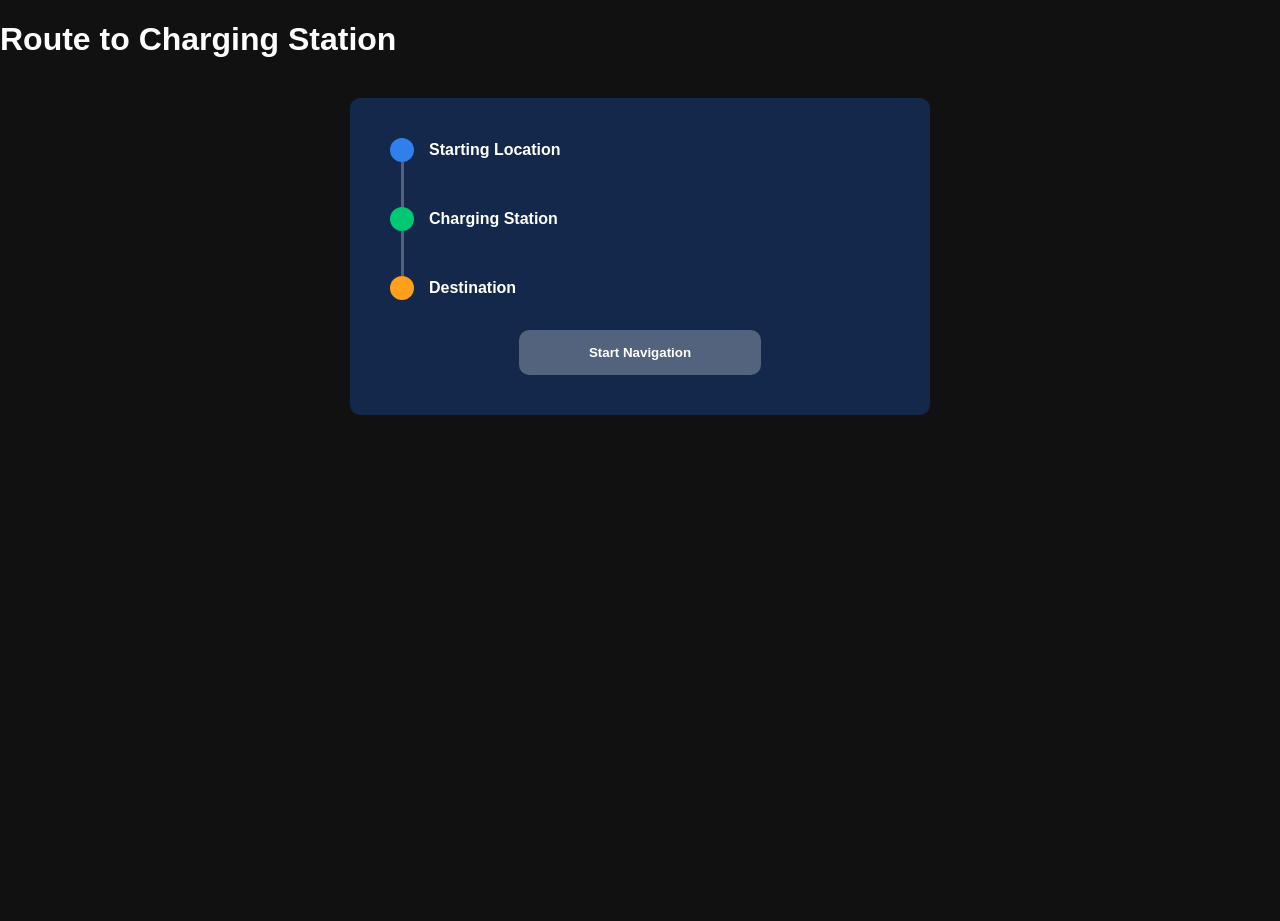
<file: components/charging-station-routes.html>
<!DOCTYPE html>
<html lang="en">

<head>
  <meta charset="UTF-8">
  <title>Charging Routes</title>
  <link rel="stylesheet" href="../css/style.css">
</head>

<body>

<div class="screen">

  <h1>Route to Charging Station</h1>

  <div class="route-box">

    <div class="step">

      <div class="dot blue"></div>
      Starting Location

    </div>

    <div class="line"></div>

    <div class="step">

      <div class="dot green"></div>
      Charging Station

    </div>

    <div class="line"></div>

    <div class="step">

      <div class="dot orange"></div>
      Destination

    </div>

    <button class="start-btn">
      Start Navigation
    </button>

  </div>

</div>

</body>
</html>
</file>
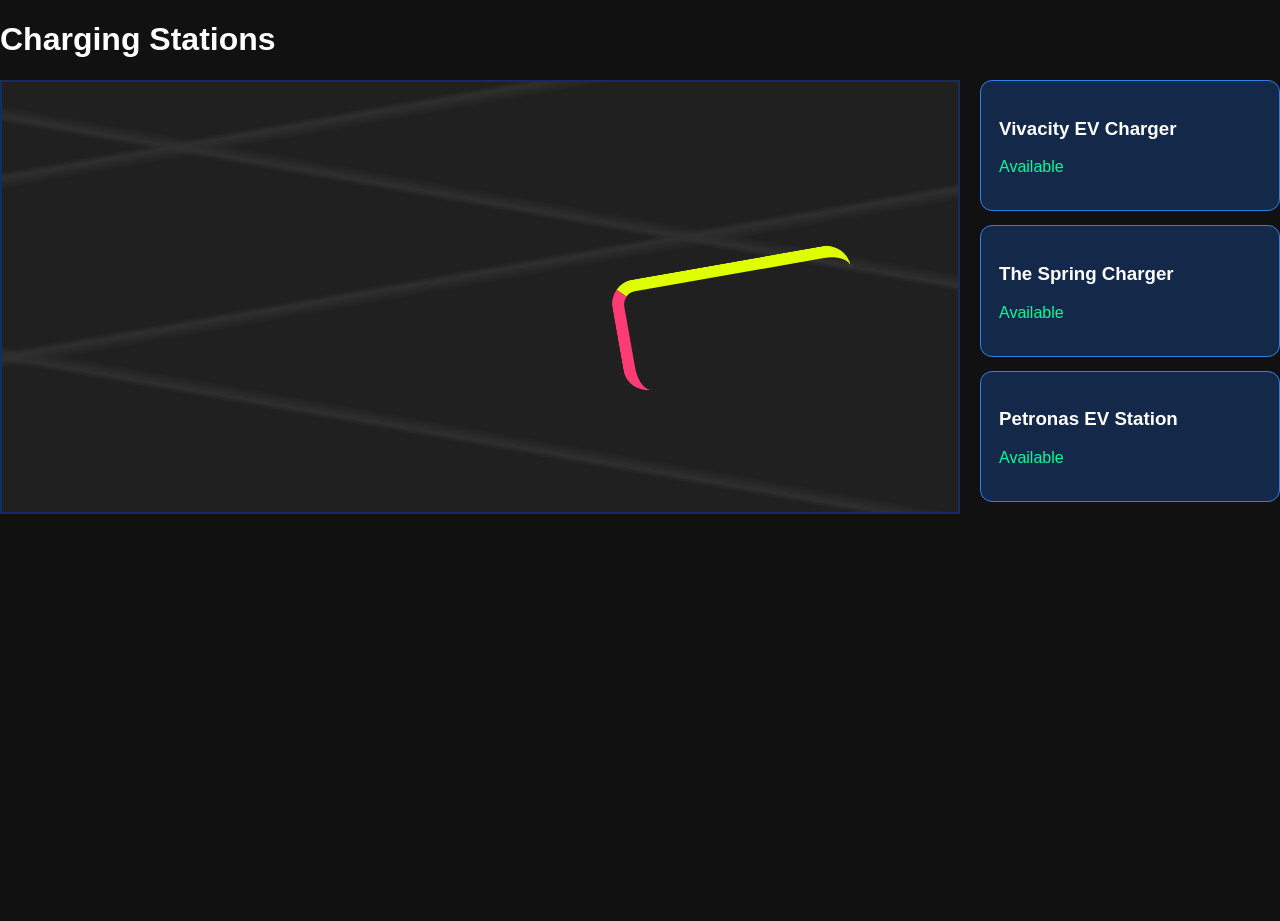
<file: components/charging-stations.html>
<!DOCTYPE html>
<html lang="en">

<head>
  <meta charset="UTF-8">
  <title>Charging Station</title>
  <link rel="stylesheet" href="../css/style.css">
</head>

<body>

<div class="screen">

  <h1>Charging Stations</h1>

  <div class="charging-layout">

    <div class="map">

      <div class="route"></div>

    </div>

    <div class="charging-list">

      <div class="station-card">
        <h3>Vivacity EV Charger</h3>
        <p>Available</p>
      </div>

      <div class="station-card">
        <h3>The Spring Charger</h3>
        <p>Available</p>
      </div>

      <div class="station-card">
        <h3>Petronas EV Station</h3>
        <p>Available</p>
      </div>

    </div>

  </div>

</div>

</body>
</html>
</file>
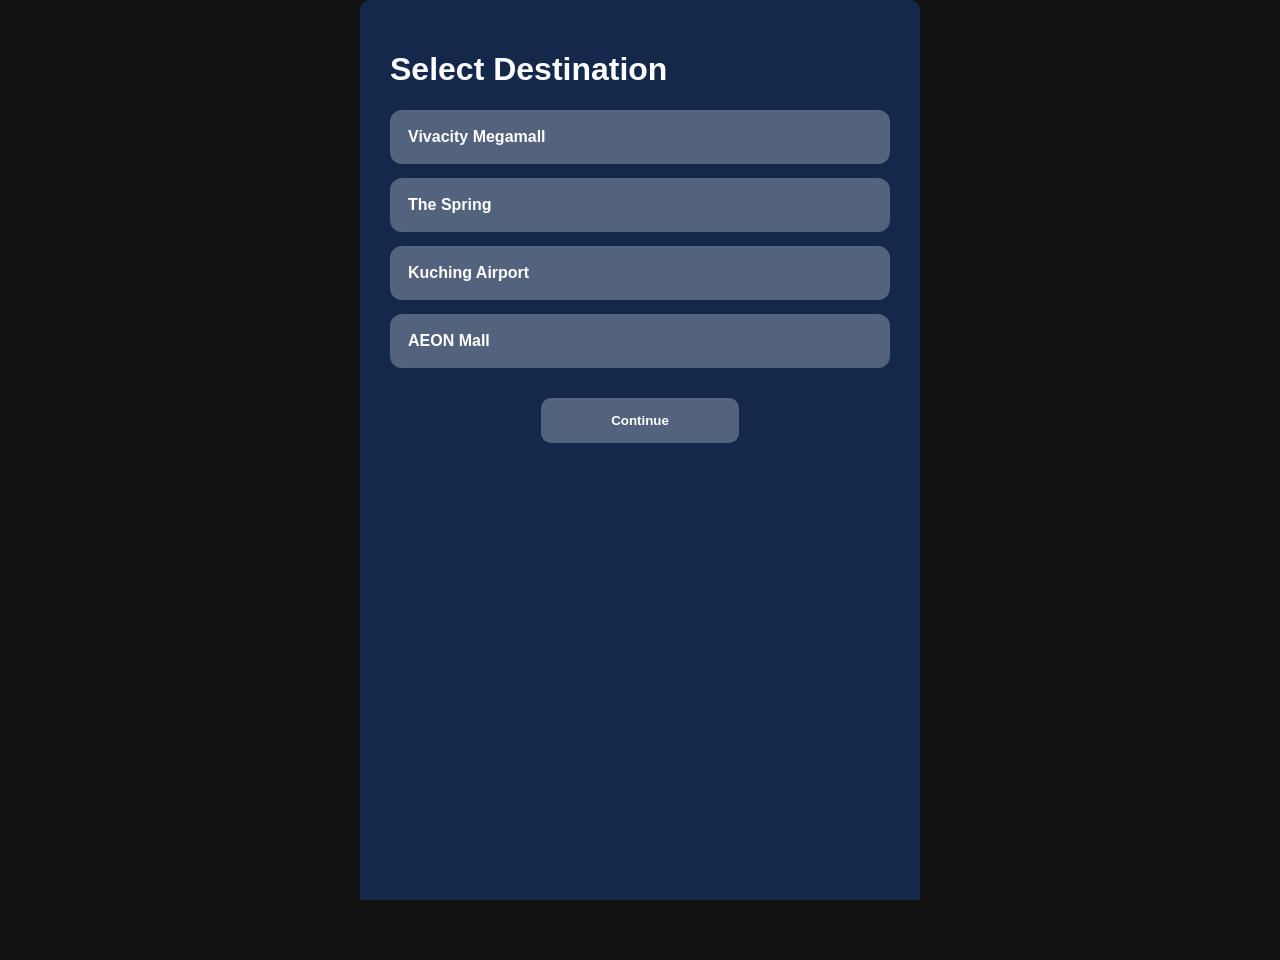
<file: components/navigation-selection.html>
<!DOCTYPE html>
<html lang="en">

<head>
  <meta charset="UTF-8">
  <title>Navigation Selection</title>
  <link rel="stylesheet" href="../css/style.css">
</head>

<body>

<div class="mobile-screen">

  <h1>Select Destination</h1>

  <div class="destination">
    Vivacity Megamall
  </div>

  <div class="destination">
    The Spring
  </div>

  <div class="destination">
    Kuching Airport
  </div>

  <div class="destination">
    AEON Mall
  </div>

  <button class="continue-btn">
    Continue
  </button>

</div>

</body>
</html>
</file>
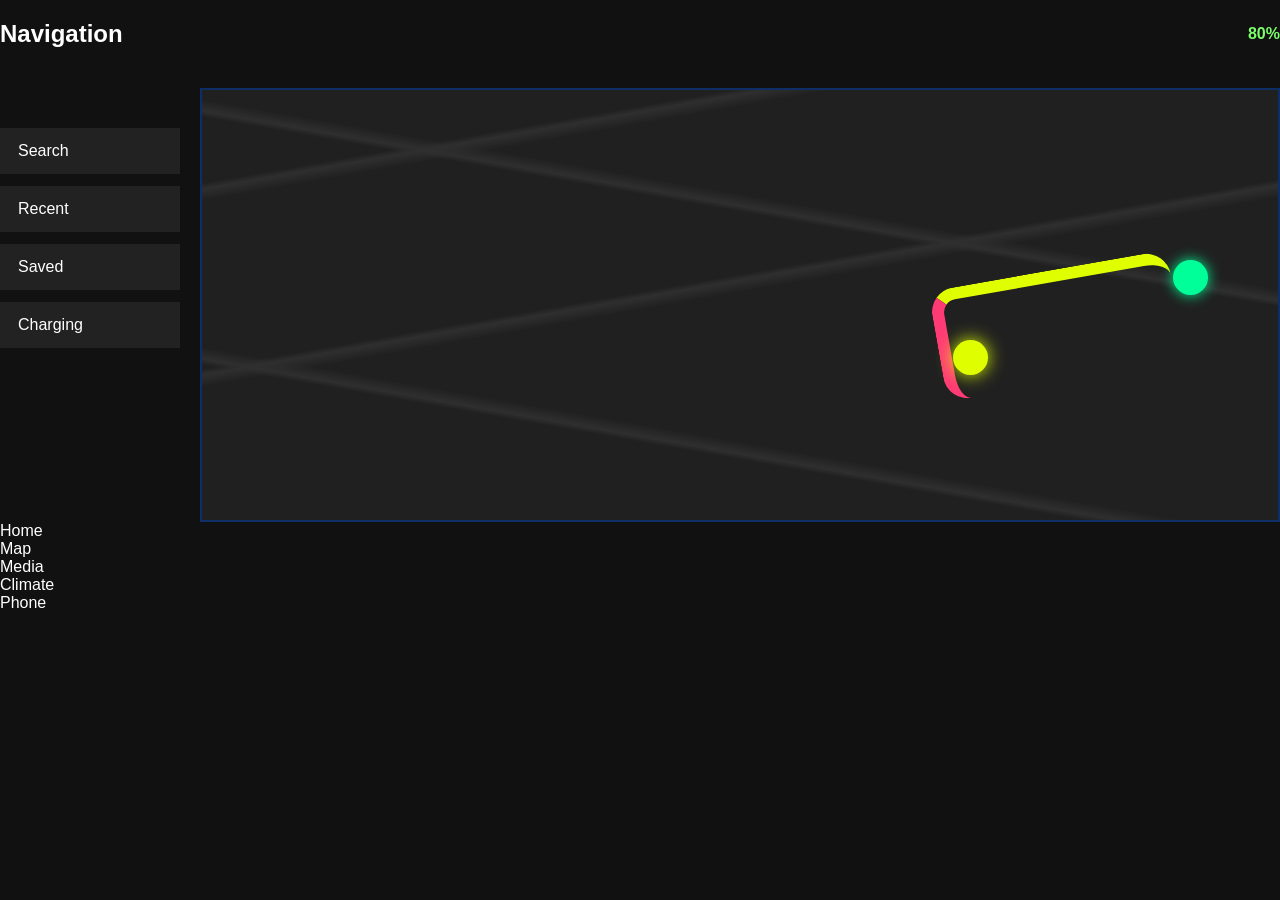
<file: components/navigation.html>
<!DOCTYPE html>
<html lang="en">

<head>
  <meta charset="UTF-8">
  <title>Navigation</title>
  <link rel="stylesheet" href="../css/style.css">
</head>

<body>

<div class="screen">

  <div class="topbar">
    <h2>Navigation</h2>

    <div class="battery">
      <span>80%</span>
    </div>
  </div>

  <div class="navigation-layout">

    <div class="sidebar">

      <div class="menu">Search</div>
      <div class="menu">Recent</div>
      <div class="menu">Saved</div>
      <div class="menu">Charging</div>

    </div>

    <div class="map">

      <div class="route"></div>

      <div class="pin start"></div>
      <div class="pin end"></div>

    </div>

  </div>

  <div class="bottom-nav">

    <div>Home</div>
    <div class="active">Map</div>
    <div>Media</div>
    <div>Climate</div>
    <div>Phone</div>

  </div>

</div>

</body>
</html>
</file>
<file: css/style.css>
body {
  margin: 0;
  font-family: Arial;
  background: #111;
  color: white;
}

/* CLOCK (always visible) */
#clock-screen {
  position: absolute;
  top: 0;
  left: 0;
  width: 100%;
  height: 100%;
  background: black;

  display: flex;
  justify-content: center;
  align-items: center;

  z-index: 100;
}

/* CLOCK TEXT */
#clock-screen {
  position: fixed;
  top: 0;
  left: 0;
  width: 100%;
  height: 100%;

  background: black;

  display: flex;
  justify-content: center;
  align-items: center;

  z-index: 200;

  /* fade out automatically (we will remove via JS instead) */
  transition: opacity 0.6s ease;
}

#clock-time {
  font-size: 120px;
  font-weight: bold;
  letter-spacing: 6px;

  animation: introPop 1.2s ease-out;

  text-shadow: 0 0 20px rgba(0, 200, 255, 0.4);
}

#clock-screen.hide {
  opacity: 0;
  pointer-events: none;
  visibility: hidden; /* ADD THIS */
}

/* INTRO ANIMATION */
@keyframes introPop {
  0% {
    opacity: 0;
    transform: scale(0.6);
    filter: blur(10px);
  }
  100% {
    opacity: 1;
    transform: scale(1);
    filter: blur(0);
  }
}

html, body {
  height: 100%;
  overflow: hidden;
}

/* ==========================
   APP LAYOUT
========================== */

.app {
  height: 100vh;
  display: flex;
  flex-direction: column;
  overflow: hidden;
}

/* ==========================
   TOP BAR
========================== */

.top-bar {

  height: 78px;

  display: flex;
  align-items: center;
  justify-content: space-between;

  flex: 0 0 78px;

  padding: 0 30px;

  background: rgba(20,20,20,.85);
  backdrop-filter: blur(18px);

  border-bottom:
    1px solid rgba(255,255,255,.08);
}

/* hide on dashboard */
.top-bar.hidden {
  display: none;
}

.top-left {

  min-width: 120px;

  font-size: 20px;
  font-weight: 600;
}

.top-center {

  display:flex;
  align-items:center;
  justify-content:center;

  min-width:180px;
  height:46px;

  border-radius:999px;

  background:
    rgba(255,255,255,.05);

  border:
    1px solid rgba(255,255,255,.08);

  font-size:22px;
  font-weight:600;
}

.top-right {

  display:flex;
  align-items:center;
  gap:10px;

  min-width:120px;

  justify-content:flex-end;

  font-size:18px;
}

#battery-icon {
  width:28px;
  height:28px;
}

/* ==========================
   CONTENT
========================== */

#content {

  flex: 1;

  min-height: 0;

  overflow-y: auto;

  padding: 20px;
}

/* ==========================
   BOTTOM BAR
========================== */

.bottom-bar {
  height: 80px;
  flex: 0 0 80px;

  display: flex;
  justify-content: space-around;
  align-items: center;

  background: #181818;
  border-top: 1px solid rgba(255,255,255,.08);

  transform: translateY(100%);
  opacity: 1; /* IMPORTANT: keep visible for animation */
}

.bottom-bar.show {
  animation: slideUp .8s ease forwards;
}

/* Buttons */
.bottom-bar button {
  background: none;
  border: none;
  color: white;
  display: flex;
  flex-direction: row;   
  align-items: center;
  gap: 10px; 
  font-size: 12px;
  cursor: pointer;
  transition: transform 0.2s ease;
}

.bottom-bar button span {
  font-size: 18px;       /* smaller = more sleek */
  font-weight: 500;      /* not too bold */
  letter-spacing: 0.5px; /* modern spacing */
  margin-top: 2px;
}

/* Icons */
.bottom-bar img {
  width: 40px;
  height: 40px;
  transition: transform 0.2s ease;
}

/* Hover effect */
.bottom-bar button:hover {
  transform: translateY(-2px);
  color: #00d4ff;
}

.bottom-bar button:hover img {
  transform: scale(1.2);
}

@keyframes slideUp {
  from {
    transform: translateY(100%);
    opacity: 0;
  }
  to {
    transform: translateY(0);
    opacity: 1;
  }
}

.map-box {
  height: 400px;
  background: #222;
  display: flex;
  justify-content: center;
  align-items: center;
}

/* =========================
   SPEEDOMETER UPGRADE
========================= */

.speedometer-card {
  display: flex;
  justify-content: center;
  align-items: center;
}

/* Main gauge container */
.speed-gauge {
  width: 240px;
  height: 240px;
  position: relative;
  border-radius: 50%;

  background: radial-gradient(
    circle at center,
    rgba(255,255,255,0.06),
    rgba(0,0,0,0.8)
  );

  box-shadow:
    inset 0 0 30px rgba(0,0,0,0.8),
    0 0 25px rgba(0,255,180,0.08);

  display: flex;
  justify-content: center;
  align-items: center;
}

/* Outer ring glow */
.gauge-ring {
  position: absolute;
  width: 100%;
  height: 100%;
  border-radius: 50%;

  border: 2px solid rgba(0,255,180,0.15);
  box-shadow: 0 0 25px rgba(0,255,180,0.2);
}

/* Tick marks */
.ticks {
  position: absolute;
  width: 100%;
  height: 100%;
  border-radius: 50%;
}

.ticks span {
  position: absolute;
  width: 2px;
  height: 12px;
  background: rgba(255,255,255,0.4);
  top: 10px;
  left: 50%;
  transform-origin: 50% 110px;
  transform: rotate(calc(var(--i) * 18deg));
}

/* Needle */
.needle {
  position: absolute;
  width: 4px;
  height: 120px;
  background: linear-gradient(to top, #00ffb3, #ff3b3b);
  border-radius: 5px;

  top: 50%;
  left: 50%;

  transform-origin: bottom center;
  transform: translate(-50%, -100%) rotate(45deg);

  box-shadow: 0 0 15px rgba(0,255,180,0.4);
}

/* Center display */
.speed-display {
  text-align: center;
  z-index: 2;
}

.speed-display .speed-number {
  font-size: 54px;
  font-weight: bold;
  color: white;
}

.speed-display .speed-unit {
  font-size: 16px;
  color: #aaa;
  letter-spacing: 1px;
}

.battery-screen {
    padding: 20px;
    height: calc(100vh - 120px); /* adjust for top + bottom bar */
    display: flex;
    flex-direction: column;
    justify-content: space-between;
    background: #13294b;
}

/* Top battery section */
.battery-status {
    display: flex;
    justify-content: space-between;
    align-items: center;
    padding: 0 20px;
}

.battery-percentage {
    font-size: 64px;
    color: #4caf50;
    font-weight: bold;
}

/* Battery icon */
.battery-body {
    width: 140px;
    height: 70px;
    border: 4px solid #4caf50;
    border-radius: 10px;
    position: relative;
    padding: 5px;
}

.battery-body::after {
    content: '';
    position: absolute;
    right: -12px;
    top: 20px;
    width: 10px;
    height: 30px;
    background: #4caf50;
    border-radius: 2px;
}

.battery-level {
    height: 100%;
    background: linear-gradient(to top, #2ecc71, #66ff99);
    border-radius: 5px;
}

/* Cards */
.battery-cards {
    display: grid;
    grid-template-columns: repeat(3, 1fr);
    gap: 15px;
}

.card {
    background: #5a6a80;
    padding: 20px;
    border-radius: 8px;
    color: white;
}

.card h3 {
    margin-bottom: 15px;
    text-align: center;
}

.card-content.center {
    text-align: center;
}

/* Range */
.range-value {
    font-size: 48px;
    font-weight: bold;
}

.range-value span {
    font-size: 20px;
}

/* Charging */
.lock-icon {
    font-size: 50px;
}

.status.closed {
    color: red;
    font-weight: bold;
}

/* Energy graph */
.energy-graph {
    width: 100%;
    border-radius: 6px;
}
/* Main layout */
.battery-screen {
    height: calc(100vh - 120px); /* adjust if needed */
    display: flex;
    flex-direction: column;
    background: #13294b;
    overflow: hidden;
}

/* 🔋 Battery takes top space */
.battery-section {
    flex: 1; /* takes ~40% */
    display: flex;
    justify-content: center;
    align-items: center;
}

/* Horizontal battery */
.battery-horizontal {
    position: relative;
    width: 70%;
    max-width: 500px;
}

/* Battery body */
.battery-body-h {
    width: 100%;
    height: 170px;   /* 🔥 was 80px → now thicker */
    border: 6px solid #4caf50;
    border-radius: 18px;
    position: relative;
    padding: 8px;
    box-sizing: border-box;
}

/* Battery tip */
.battery-body-h::after {
    content: '';
    position: absolute;
    right: -18px;
    top: 50%;
    transform: translateY(-50%); /* 🔥 keeps it centered vertically */
    width: 14px;
    height: 40px; /* slightly bigger */
    background: #4caf50;
    border-radius: 4px;
}

/* Fill */
.battery-fill-h {
    height: 100%;
    background: linear-gradient(to right, #2ecc71, #66ff99);
    border-radius: 10px;
}

/* Percentage text */
.battery-text {
    position: absolute;
    width: 100%;
    text-align: center;
    top: 50%;
    transform: translateY(-50%);
    font-size: 42px; 
    font-weight: bold;
    color: white;
}

/* 📦 Cards section */
.battery-cards {
    flex: 1.2; /* takes more space than battery */
    display: grid;
    grid-template-columns: repeat(3, 1fr);
    gap: 15px;
    padding: 15px;
    box-sizing: border-box;
}

/* Card styling */
.card {
    background: #5a6a80;
    border-radius: 10px;
    padding: 15px;
    display: flex;
    flex-direction: column;
    justify-content: space-between;
    color: white;
}

/* Make content fill card */
.card-content {
    flex: 1;
    display: flex;
    justify-content: center;
    align-items: center;
    flex-direction: column;
}

/* Bigger text */
.range-value {
    font-size: 28px;
    font-weight: bold;
}

.status {
    font-size: 20px;
    font-weight: bold;
    color: red;
}

.battery-section { flex: 2.8; }
.battery-cards { flex: 1.5;} 

/* ==========================
   NAVIGATION + CHARGING MERGE
========================== */

.screen,
.mobile-screen {
  width: 100%;
  min-height: 100%;
}

.topbar {
  display: flex;
  justify-content: space-between;
  align-items: center;
  margin-bottom: 20px;
}

.topbar .battery {
  color: #7cff6b;
  font-weight: bold;
}

.navigation-layout,
.charging-layout {
  display: flex;
  gap: 20px;
  height: 100%;
}

.sidebar {
  width: 180px;
  padding-top: 40px;
}

.menu {
  padding: 14px;
  margin-bottom: 12px;
  background: #222;
  border-left: 4px solid transparent;
  cursor: pointer;
}

.menu:hover,
.menu.active {
  border-left: 4px solid #2f80ed;
  background: #14284a;
}

.map {
  position: relative;
  flex: 1;
  height: 430px;
  background: #202020;
  border: 2px solid #0d2f66;
  overflow: hidden;
}

.map::before {
  content: "";
  position: absolute;
  inset: 0;
  background:
    linear-gradient(170deg, transparent 15%, #333 16%, transparent 18%),
    linear-gradient(10deg, transparent 25%, #333 26%, transparent 28%),
    linear-gradient(170deg, transparent 45%, #333 46%, transparent 48%),
    linear-gradient(10deg, transparent 65%, #333 66%, transparent 68%);
  opacity: 0.8;
}

.route {
  position: absolute;
  right: 100px;
  top: 180px;
  width: 230px;
  height: 100px;
  border-top: 12px solid #dfff00;
  border-left: 12px solid #ff3b75;
  border-radius: 25px;
  transform: rotate(-10deg);
  z-index: 2;
}

.pin {
  position: absolute;
  width: 35px;
  height: 35px;
  border-radius: 50%;
  z-index: 3;
}

.pin.start {
  right: 290px;
  top: 250px;
  background: #dfff00;
  box-shadow: 0 0 18px #dfff00;
}

.pin.end {
  right: 70px;
  top: 170px;
  background: #00ff99;
  box-shadow: 0 0 14px #00ff99;
}

.charging-list {
  width: 300px;
}

.station-card {
  background: #14284a;
  border-radius: 12px;
  padding: 18px;
  margin-bottom: 14px;
  border: 1px solid #2f80ed;
  cursor: pointer;
}

.station-card:hover,
.station-card.active {
  background: #2f80ed;
}

.station-card p {
  color: #00ff99;
}

.mobile-screen {
  max-width: 500px;
  margin: auto;
  background: #13284a;
  padding: 30px;
  border-radius: 10px;
}

.destination {
  background: #53637d;
  padding: 18px;
  margin-bottom: 14px;
  border-radius: 12px;
  cursor: pointer;
  font-weight: 600;
}

.destination:hover,
.destination.selected {
  background: #2f80ed;
}

.continue-btn,
.start-btn {
  display: block;
  margin: 30px auto 0;
  padding: 15px 70px;
  border: none;
  border-radius: 10px;
  background: #53637d;
  color: white;
  font-weight: bold;
  cursor: pointer;
}

.continue-btn:hover,
.start-btn:hover {
  background: #2f80ed;
}

.route-box {
  width: 500px;
  margin: 40px auto;
  background: #13284a;
  padding: 40px;
  border-radius: 10px;
}

.step {
  display: flex;
  align-items: center;
  gap: 15px;
  font-weight: bold;
}

.dot {
  width: 24px;
  height: 24px;
  border-radius: 50%;
}

.blue {
  background: #2f80ed;
}

.green {
  background: #00c875;
}

.orange {
  background: #ff9f1c;
}

.line {
  width: 3px;
  height: 45px;
  background: #53637d;
  margin-left: 11px;
}
</file>
